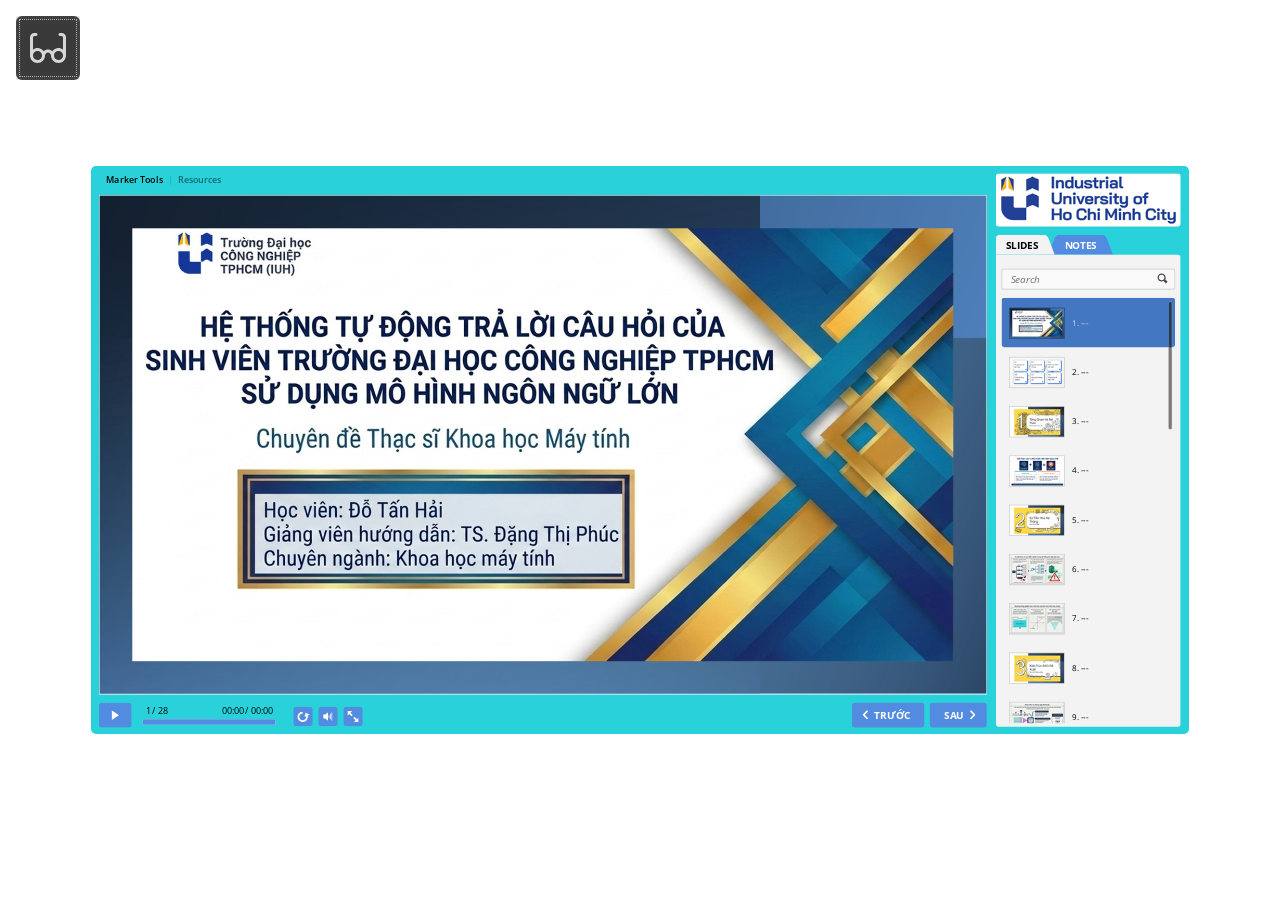
<file: index.html>
<!DOCTYPE html>
<!-- Created with iSpring --><!-- 1582 844 --><!--version 10.1.3.9004 --><!--type html --><!--mainFolder ./ -->
<html lang="en" style=background-color:#ffffff;>
<head>
    <meta http-equiv="Content-Type" content="text/html;charset=utf-8"/><meta name="viewport" content="width=device-width,initial-scale=1,minimum-scale=1,maximum-scale=1,user-scalable=no"/><meta name="format-detection" content="telephone=no"/><meta name="apple-mobile-web-app-capable" content="yes"/><meta name="apple-mobile-web-app-status-bar-style" content="black"/><meta http-equiv="X-UA-Compatible" content="IE=edge"/><meta name="msapplication-tap-highlight" content="no"/><title>Chương 01 - Giới thiệu về lập trình và chương trình</title><link rel="apple-touch-icon-precomposed" href="data/apple-touch-icon.png"/><link rel="shortcut icon" type="image/ico" href="data/favicon.ico"/><style>body {background-color:#ffffff;}#spr0_4679dfd9 {display:none;}</style>
    
    
    <style>
		#playerView {
			position:absolute;
			-webkit-tap-highlight-color:rgba(0,0,0,0);
			-webkit-user-select:none;
			-moz-user-select:none;
			-webkit-touch-callout:none;
			-webkit-user-drag:none;
		}
		#playerView * {
			position:absolute;
		}
		#preloader {
			width: 50px;
			height: 50px;
			position: absolute;
			top: 0;
			left: 0;
			bottom: 0;
			right: 0;
			margin: auto;
			border-radius: 10px;
			background-color: rgba(0, 0, 0, 0.5);
		}

		#preloader::after {
			content: '';
			position: absolute;
			background: url([data-uri]);
			background-size: cover;
			top: 0;
			left: 0;
			bottom: 0;
			right: 0;
			animation: preloader_spin 1s infinite linear;
			-webkit-animation: preloader_spin 1s infinite linear;
		}

		@keyframes preloader_spin { 0% {transform: rotate(0deg);} 100% {transform: rotate(360deg);} }
		@-webkit-keyframes preloader_spin { 0% {-webkit-transform: rotate(0deg);} 100% {-webkit-transform: rotate(360deg);}}
    </style>
</head>
<body>
	<div id="preloader"></div>
	<script src="data/browsersupport.js?D4CD35E6"></script>
	<script src="data/player.js?D4CD35E6"></script>
    <div id="content"></div>
    <div id="spr0_4679dfd9"></div>
    <script>
		(function(startup){
			function start(savedPresentationState)
			{
				var presInfo = "eNrtXFuP48h1/iuMjAESoNnLKhZvk4egSBa7hVFLvRJ7ZiczA4EtUS1mJFKRKPW2Gw3YefFDEiRGHgJnEcDrhWMgibE2ECDANPI0xv4P5ZfkVJFS61JSzzgTP2Q1jZUo1rnVV+ecOkcq7m0lqTyt3HrE0w3L1lUbO45KbI+qtmubqm+Z2DJtzTcxu6scVXIg9vrf/ea7r9MrRUOKqpwk8/uvEiXvw/tPpspsfv9jZTB/9+uRko/f/3vaV2bvf650FizFPRDU+WSSritPEba1o0q/8tTC8N4ByZ1sHLdG47bl2BbSNSAbzSpPsYbMo8qUzziZTKZJHreRdoyO9bajaeRPgcqrPL2tDPgLJ+pGefT6s0F2lR2P0qtCFzbNQpV5V8DRvhxE6dsKfIo5X8pf3vIX+JiPp/FRJao8fSUGKqMRCJmIj0CiY2FsLxpMYnFbXN29uTsqqNPJGjXZTz1ap9YfkZ2vUqNHqEf7qfk0H4h764aYgrhAYlvyYJ3Y2E88WyW299s8kZmxmzqW2LGburdG7TxCfblGbe2nnk3XqB+Z5ay7Sk20/dT5mt2WJkcbyCvDNQ/mfj6p3MH9Eb8fLe4PNr3gqDLm7sKjIeKUvdI5jip0RSAXVFjBBYNJVZ6DDMJ0zzEhB2k2UolvY9Whjq46rutgM6DERv5dYX8ZmZNB0o3R8V/wle5s3u0IBwjXYznvDy+BYVQGs2WLWCY6GNRdzgVmpR09TDISIV1a2uPXAMKrN3dFxL8SH7VjTUOChxxbxLGIATmJGBa2cKwidPfmiBshkHv1pkS3QKBbMmvFP1JyF1mjWItEXMHEhYhJPxrFk/JWq5D3vHi7Kd/[base64]/I2DMNxdGo7jiNB25Sibe5G2zxkEkAb+zr1qWWrGragJtF8W6WGb6iubyDDJtjXTNkuaUnRtnajbR3QBrRdExHNdgBtxAKVWJDBXQvQBtg9ByPT0gwqQduWom3vRts+ZBK+S5IAyhI/ULGLDahJoPt3EQ1Ug1GfELAdKm4J2o4UbWc32s7BtwFtnRgYtGmqaTFLJZ4OjQ3RXNXEkEuwRYkWMFl3o8nbG21Pf6MdAOfJxGPM9jFSnYAA4Kbpq47HbBUHrm4EmuYwasoA39FP7msoDx1lWXUjw3UtVbdtyCe2Adnbh/Ri+VAHmiZiGMuqbiRvKdGenpKzHAC/ZSbVsWVh1TMC2C5NEqiOGYDD+05g+p7JiCNNKfKuEu1pK2HssGMC4MSjBqFMdWziwo7pYqhPEBTggWd7nq4x35btmEjeWKI9nSVnOXj4LSa2bRkmUzUdgYczaORdLcAq0+GS+A6lrjSlyHtLtKe5RIfukgMOrU5g656jeh7T+KZpqVAhBqobYEY1DwpF6soAl7eXaE9/[base64]/3/[base64]/wopOGVJi4Ae+6rsGAO65SKUQhbxxtm3+a5Uv7ZSxvFPGezplzvJ9DiTSxhuBpL/+zI+H2clFVRZIlnNs8R+1iG4ZH5ccHUQc5gaOyizT5scYfNV1KaRJ7AWMOhBUWHYgCsubcbynGceHZlwArmkMOnCkYkx5q2Jg1bGQoXq6ZhAfadTD0jNR8mYc72nG8eEH3+IHX033SKCrAWYAeKBRlUeK6jLA3jNw4FBNBri8Gcd7mnH8sc34l8AeNt//VV0Jm/P7v6mfKN783S/OlO9+Xv+j1+PX6efT9/+lnM7vf5Yov/vp/P4f0qsjJezP3/3qRvHe/0dxVvn91x3lcv7u6xRI3n+jdPrv3ynANZi/+za9UtKrfswlva6AmJ8oeX9+/1N+sHl+/1sh8mfilPP83TfAcP/PCYj7xVQBor+Dy/n9ryJlkvBD0cn7f02VcPzdb4AIOH7396Aw4XR/2+GWFIr4keqREp6femfKZH7/a6U7v/8lDJ2BqX1xuDq9Alp4nd9/y/V9BWZx406FnEIJt/C3HUUIS59yTff/qITzd79MAYh33ySc/iSBKxBccPS5VV/Bx+783b8BS9g6Fgb+J9wCsO7/WjkHTDqV/[base64]/A9I+jejeAzwvF2TOkgmeTWPhxtyiWV5eGt4NI4nk7grpxhEl/Fge1Yb4ysidpHMkkmSFyRQVOgW4c+NRVfx5sQW7DBx4No7mMdf8qLmB0XhwW8Popt4vMGEHR/7Lh/NRtPRLhxH4+yKT2Jz3OJ/q+ODLOomUO3CoO/wv9VBbgAXsLYYwouPL7NxtwCRafyPd7Lr9t8J973l5fMyBJZOvuHC+dJNJ5yltlppb/Bki4vRkughjnLh5Dzeh9H4bTwOs0w8NRbledTpD8GjJzzwLx8eRupsq5o9PHlUFRHttqnnsVar6tZYmzartF2jLqu1Xeo9a4eNtstOqnWY+UmmQFrP+7FyGV8laQq4KllP3BCggSG7ZTXCsHHWPqd1BrOvuBnE0VBxo/E+pjp9Xj2hYbVRb7sXwF+H8rNSj2bJVZQnWaoU0TjZJ6LFwrBaP+GMtNOBRU8uk0GS38CWnucwgf3MtarPgLP12OzCxvlyamE2ks/rwq82YErNZjEjwcnNmnaTTEkjvp/DpLb4zmv0JWu2Wx4DXi6hEbZbF+fnjWbIfK6Pw58Mp4MCk2SipFmuTKajUTaGCFaSVKxQtDb7YSaZUOtZtd4GLcLa8na1Vg1fts8aAodwOk4V0PGRsuqN5hmtrQvp9T5YynmTtVg9BAzOTxthg1dpEL3g6/FYGfWLPXCDja9bu95uBG2vcVEPF0uoPPn8grUE+vWLM5c1n3D/fRI2QjBvMdR6siXvOYiTLd1zkLlv6V5QsPqMNp8VE/GaDG747RfV8JQ/8juOI75A10neV5LWaMzjKZ5Fg2mxkpDEJ0upi1ik5+dlLCytcHkGE0Re4wy88GW71jiBqK2ecCXFnqTwTemPsWl+iQzzTyTULVih2ga9IhgMbUlfD5uNWuHo7Tr7QuBKL2SjjYuwVq3z5V5cSYhgYZ+Lrxa++3Z+/09eSXLRbMJql2tYbQl/56bWWOHvLzNo/aNZzHPRLImvhXeDNyTjMg3xAb6/J+m09Ci/cUYBf/CjsFn1+BJyy7Px+OaoiI1p3s/GIHWidJNJdDmAVeGi+YLw8VHhb8WyZDyeIMq62TBK0uOFhhf1WoP6Yn3OYP3pifD1pYnAsCZFLPqM+88RSLpO+T6l9MZxrCSNlhKNRoOkUwZ06RnnsFmVypr0BeQ0cIdGrQVB5i/ugEaWdhV/HHHTpcRN2mJNTjeOoIXYSdIuvEFQKXQwkBGeVk9Oa/BfKASeQrU/4BW/XOo545ifx6U7l/FMW60XjaYv7ObhHCmjaDK5hr13bXVXkSv4q3WvAX7ihasyeCZc8gPgSdqBNY47+YIHdFKx/KV3gX2wcO2wcGXuWMPpJFd4HTeI81joTrhhUafYb+JeBl42iGELEq4BSopyodBQoxd177Tthg/BWYumaae/NgyeKPeSVZ+YAu6rK19qKJlgO/0CAoPvho3tgcYzHnfPtgdeMr4P8lcxtLK9QpwtomMZZJ2IO/vgpkzUfBVmSTadwB1uLsSImPvkWCatxSCf1sMqre0K2YJ5sT1dJTNotkXRVcqD7OAxn3vQ5xfVP28HtFoTuXNryaIbseNF3VmUdnht0ok4ejcw1k26Yox7hVDzl9Pkh0qUl4niSZlk6j774olc7Vr22eUwUH7Fw1H+mAY+/dLK3cq4P+/W9CET2admWUV8GjhX6o4PBHWtjPkoYB/V9UHz/giIfz+FZanCYMcRGRQ2icHm4CmX4VYbIm0uyp6H4Wo9WK9yqmkv2ySqNxZ09UzZT9o6hWkW6lqwwQwhh22SiApnTaeobTbJXjC3VQ15znoRX/IGsSAQzvvhKVX47mO5dGWzXsthYTWssfU2ADgHyVC0qwvWizO2MLtISet2vcimg65w6UHyVqQlmPd0GG/v9r0xtCn87iCaLJygyH5/9riy0tRmIft8axdbeuWHY7filI8h2GK0CduNR+ue2Io87qiDtTFwIm5/LWwtNyzwpmGUd/[base64]/Ny28AN0g+KMVxY8LqeZv6vmhN+GSgGH5bZNsu1Ijl92wK/78RrfN4p7QOeWKTLe4muZyvydiyKeH1e1FE14ovjf77R/9SkBX9XxmeEDPF55WImS2SZdGrQ23KMwLgVeSvh2p3yfRR9a5c6noNvJS8twqWS3oo/Rat0tL7P12T9KhqEV3/W8UbcXV39z9r0rih";
				PresentationPlayer.start(presInfo, "content", "playerView", onPlayerInit, savedPresentationState);
				function onPlayerInit(player)
				{
					(function(player){
	(function(player)
{
	function findConnector(win)
	{
		var retries = 0;
		while (!win.ispringPresentationConnector && win.parent && win.parent != win)
		{
			++retries;
			if (retries > 7)
			{
				return null;
			}

			win = win.parent;
		}
		return win.ispringPresentationConnector;
	}

	function getConnector()
	{
		var api = findConnector(window);
		if (!api && window.opener && (typeof(window.opener) != "undefined"))
		{
			api = findConnector(window.opener);
		}
		return api;
	}

	var connector = getConnector();
	if (connector)
	{
		connector.register(player);
	}
})(player);

})(player);

					var preloader = document.getElementById("preloader");
					preloader.parentNode.removeChild(preloader);
				}
			}

			if (startup)
				startup(start);
			else
				start();
		})();
    </script>
</body>
</html>
</file>
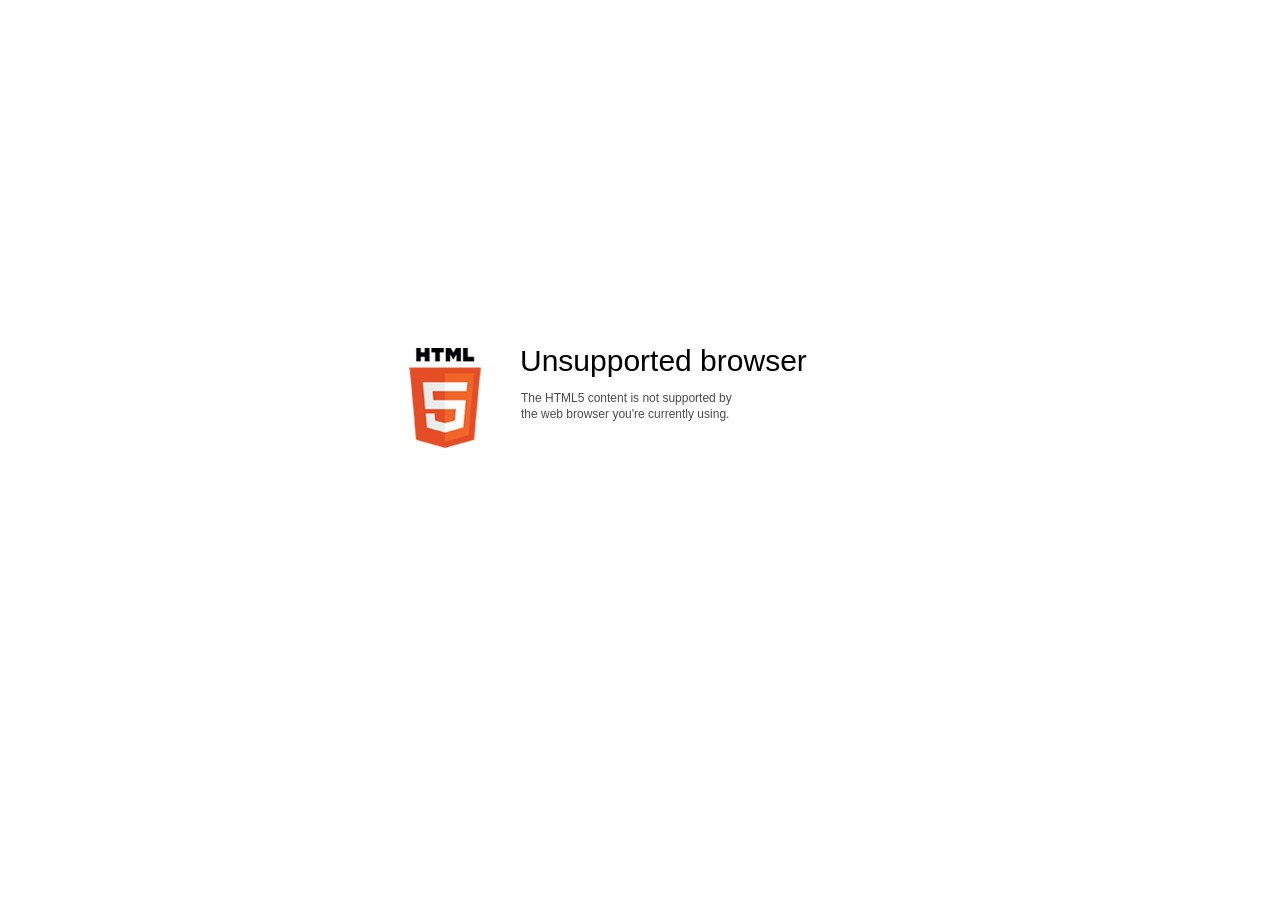
<file: data/html5-unsupported.html>
﻿<html>
<head>
    <meta http-equiv="Content-Type" content="text/html;charset=utf-8"/>
    <meta name="viewport" content="width=device-width,initial-scale=1,maximum-scale=1">
    <meta name="format-detection" content="telephone=no">
    <meta name="apple-mobile-web-app-capable" content="yes">
    <meta name="apple-mobile-web-app-status-bar-style" content="black">
    <meta http-equiv="X-UA-Compatible" content="IE=edge">
    <meta name="msapplication-tap-highlight" content="no" />
    <title>Update your Web browser</title>
    <style>
        body {
            background: #fff;
        }

        .container {
            background: url(html5.png) no-repeat;
            position: absolute;
            width: 405px;
            height: 100px;

            top: 50%;
            margin-top: -102px;
            left: 50%;
            margin-left: -231px;
        }

        .title {
            left: 111px;
            width: 290px;
            height: 20px;
            font-family: Arial;
            font-size: 30px;
            color: #000;
            position: absolute;
            line-height: 28px;
            top: -1px;
        }
        
        .message {
            font-family: Arial;
            font-size: 12px;
            color: #4b4b4b;
            line-height: 16px;
            padding-top: 15px;
            padding-left: 1px;
        }
    </style>
</head>
<body>
<div class="container" id="container">
    <div class="title">Unsupported browser
        <div class="message">The HTML5 content is not supported by<br>the web browser you're currently using.</div>
    </div>
</div>
</div>
</body>
</html>
</file>
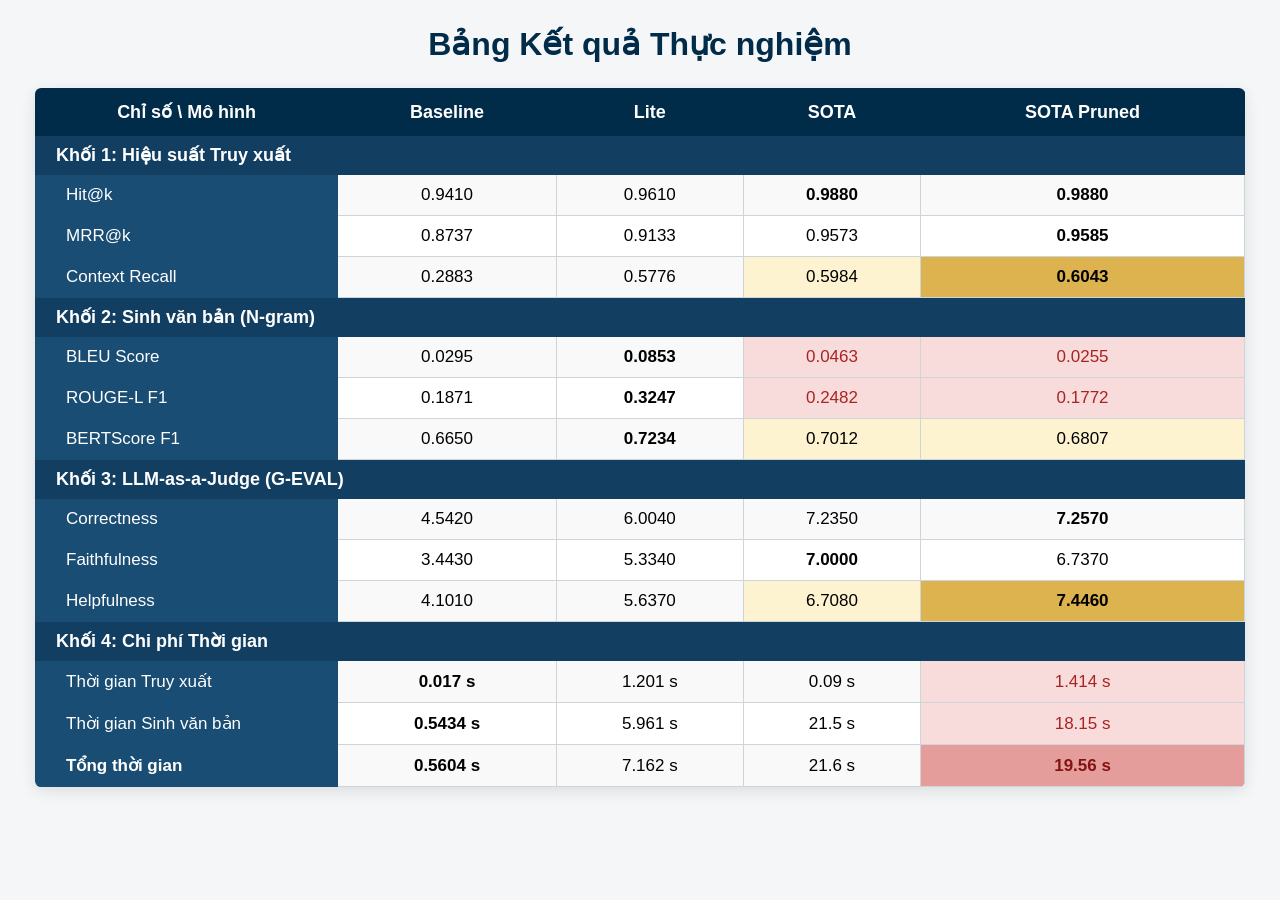
<file: data/wo1/SlideKQ.html>
<!DOCTYPE html>
<html lang="vi">
<head>
    <meta charset="UTF-8">
    <meta name="viewport" content="width=device-width, initial-scale=1.0">
    <title>Bảng Kết quả Thực nghiệm</title>
    <style>
        /* --- CÀI ĐẶT CƠ BẢN ĐỂ RESPONSIVE TRONG ISPRING --- */
        * { box-sizing: border-box; margin: 0; padding: 0; }
        
        body {
            font-family: Arial, Helvetica, sans-serif;
            background-color: #f5f6f8; /* Màu nền xám nhạt đồng bộ */
            padding: 25px 35px; /* Giữ khoảng cách lề an toàn để không bị sát viền */
            width: 100vw;
            height: 100vh;
            overflow-y: auto; /* Cho phép cuộn nếu bảng quá dài trên màn hình quá bé */
        }

        /* --- TIÊU ĐỀ --- */
        .slide-title {
            color: #002b49;
            font-size: 32px;
            font-weight: bold;
            margin-bottom: 25px; 
            text-align: center; /* Căn giữa cho cân đối toàn màn hình */
        }

        /* --- BẢNG DỮ LIỆU CHÍNH --- */
        .table-container {
            width: 100%; /* Tràn viền 100% không gian còn lại */
            box-shadow: 0 4px 15px rgba(0,0,0,0.1); /* Tạo bóng đổ nhẹ cho bảng */
            border-radius: 6px;
            overflow: hidden; /* Bo góc bảng */
        }

        table {
            width: 100%;
            border-collapse: collapse;
            background-color: white;
            text-align: center;
            font-size: 17px; /* Tăng size chữ vì đã có nhiều không gian hơn */
        }

        th, td {
            border: 1px solid #cdd4da;
            padding: 10px 8px; /* Giãn cách các ô cho thoáng */
        }

        /* Dòng Tiêu đề cột (Header) */
        thead th {
            background-color: #002b49;
            color: white;
            font-weight: bold;
            border-color: #002b49;
            font-size: 18px;
            padding: 12px 5px;
        }

        /* Dòng Tiêu đề Khối (Row Groups) */
        .section-header th {
            background-color: #123e61;
            color: white;
            text-align: left;
            padding-left: 20px;
            font-size: 18px;
            font-weight: bold;
            border-color: #123e61;
            padding: 8px 20px;
        }

        /* Cột đầu tiên bên trái */
        tbody td:first-child {
            text-align: left;
            padding-left: 30px;
            background-color: #1a4d74;
            color: white;
            border-color: #1a4d74;
        }

        /* Xen kẽ màu hàng để dễ nhìn */
        tbody tr:nth-child(even) td:not(:first-child) { background-color: #f9f9f9; }
        tbody tr:nth-child(odd) td:not(:first-child) { background-color: #ffffff; }

        /* Highlight màu cho các ô chỉ số nổi bật */
        .bg-yellow-light { background-color: #fdf3d1 !important; }
        .bg-yellow-dark { background-color: #dcb34e !important; font-weight: bold;}
        .bg-red-light { background-color: #f7dcdb !important; color: #a92323;}
        .bg-red-dark { background-color: #e59d9c !important; font-weight: bold; color: #841414;}

        /* Hiệu ứng rê chuột nhẹ nhàng vào hàng */
        tbody tr:not(.section-header):hover td:not(:first-child) {
            filter: brightness(0.95);
            transition: all 0.2s;
        }

    </style>
</head>
<body>

    <h1 class="slide-title">Bảng Kết quả Thực nghiệm</h1>
    
    <div class="table-container">
        <table>
            <thead>
                <tr>
                    <th style="width: 25%;">Chỉ số \ Mô hình</th> 
                    <th>Baseline</th>
                    <th>Lite</th>
                    <th>SOTA</th>
                    <th>SOTA Pruned</th>
                </tr>
            </thead>
            <tbody>
                <!-- Khối 1 -->
                <tr class="section-header"><th colspan="5">Khối 1: Hiệu suất Truy xuất</th></tr>
                <tr>
                    <td>Hit@k</td>
                    <td>0.9410</td><td>0.9610</td><td><strong>0.9880</strong></td><td><strong>0.9880</strong></td>
                </tr>
                <tr>
                    <td>MRR@k</td>
                    <td>0.8737</td><td>0.9133</td><td>0.9573</td><td><strong>0.9585</strong></td>
                </tr>
                <tr>
                    <td>Context Recall</td>
                    <td>0.2883</td><td>0.5776</td><td class="bg-yellow-light">0.5984</td><td class="bg-yellow-dark">0.6043</td>
                </tr>

                <!-- Khối 2 -->
                <tr class="section-header"><th colspan="5">Khối 2: Sinh văn bản (N-gram)</th></tr>
                <tr>
                    <td>BLEU Score</td>
                    <td>0.0295</td><td><strong>0.0853</strong></td><td class="bg-red-light">0.0463</td><td class="bg-red-light">0.0255</td>
                </tr>
                <tr>
                    <td>ROUGE-L F1</td>
                    <td>0.1871</td><td><strong>0.3247</strong></td><td class="bg-red-light">0.2482</td><td class="bg-red-light">0.1772</td>
                </tr>
                <tr>
                    <td>BERTScore F1</td>
                    <td>0.6650</td><td><strong>0.7234</strong></td><td class="bg-yellow-light">0.7012</td><td class="bg-yellow-light">0.6807</td>
                </tr>

                <!-- Khối 3 -->
                <tr class="section-header"><th colspan="5">Khối 3: LLM-as-a-Judge (G-EVAL)</th></tr>
                <tr>
                    <td>Correctness</td>
                    <td>4.5420</td><td>6.0040</td><td>7.2350</td><td><strong>7.2570</strong></td>
                </tr>
                <tr>
                    <td>Faithfulness</td>
                    <td>3.4430</td><td>5.3340</td><td><strong>7.0000</strong></td><td>6.7370</td>
                </tr>
                <tr>
                    <td>Helpfulness</td>
                    <td>4.1010</td><td>5.6370</td><td class="bg-yellow-light">6.7080</td><td class="bg-yellow-dark">7.4460</td>
                </tr>

                <!-- Khối 4 -->
                <tr class="section-header"><th colspan="5">Khối 4: Chi phí Thời gian</th></tr>
                <tr>
                    <td>Thời gian Truy xuất</td>
                    <td><strong>0.017 s</strong></td><td>1.201 s</td><td>0.09 s</td><td class="bg-red-light">1.414 s</td>
                </tr>
                <tr>
                    <td>Thời gian Sinh văn bản</td>
                    <td><strong>0.5434 s</strong></td><td>5.961 s</td><td>21.5 s</td><td class="bg-red-light">18.15 s</td>
                </tr>
                <tr>
                    <td><strong>Tổng thời gian</strong></td>
                    <td><strong>0.5604 s</strong></td><td>7.162 s</td><td>21.6 s</td><td class="bg-red-dark">19.56 s</td>
                </tr>
            </tbody>
        </table>
    </div>

</body>
</html>
</file>
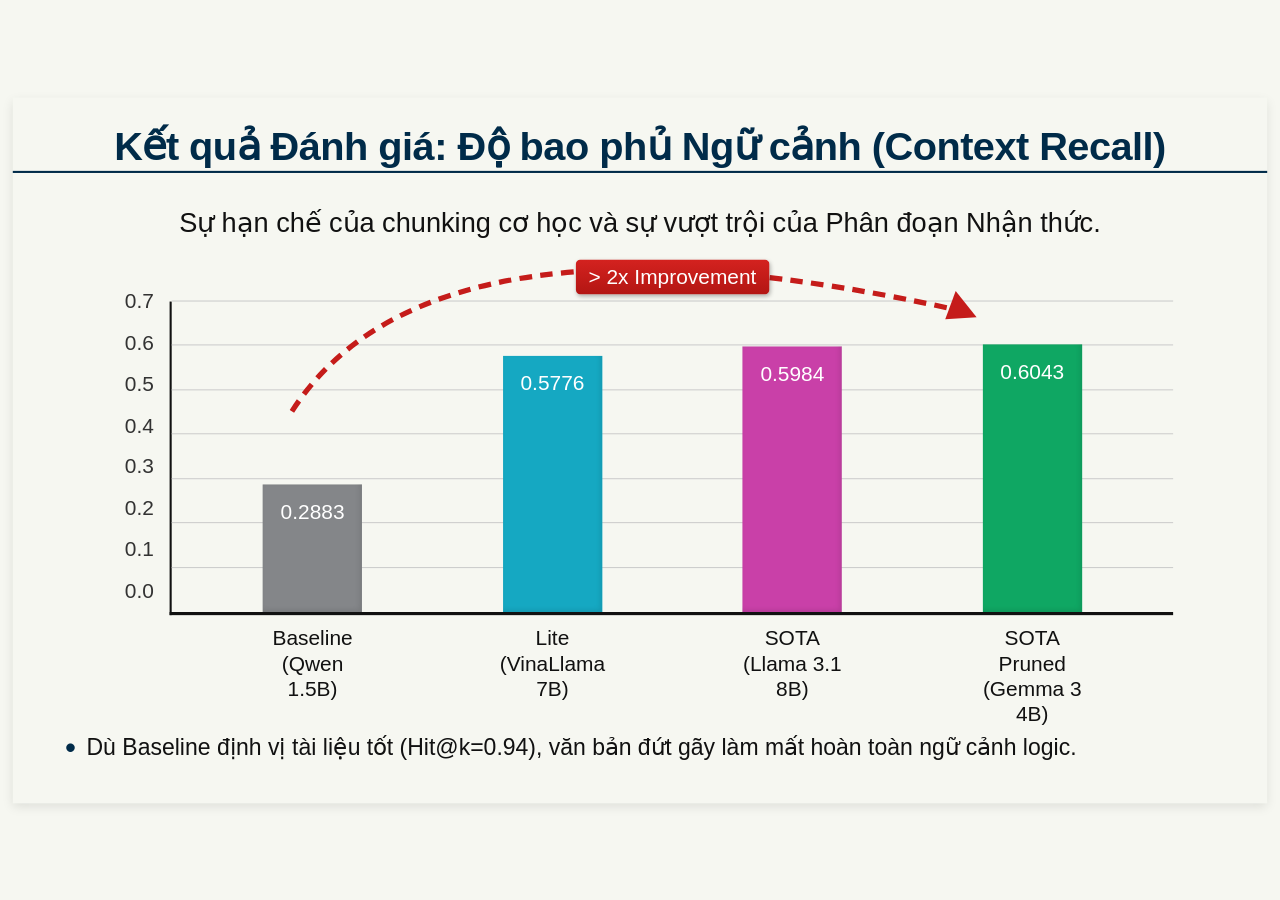
<file: data/wo2/Slide12.html>
<!DOCTYPE html>
<html lang="vi">

<head>
    <meta charset="UTF-8">
    <meta name="viewport" content="width=device-width, initial-scale=1.0">
    <title>Context Recall Chart - Interactive</title>
    <style>
        /* --- CÀI ĐẶT CƠ BẢN --- */
        * {
            box-sizing: border-box;
            margin: 0;
            padding: 0;
        }

        body {
            font-family: Arial, Helvetica, sans-serif;
            background-color: #f6f7f1;
            /* Đảm bảo body chiếm toàn bộ khung iSpring mà không cuộn */
            width: 100vw;
            height: 100vh;
            display: flex;
            justify-content: center;
            align-items: center;
            overflow: hidden; 
        }

        /* Khung bao bọc dùng để Auto-scale */
        #scale-wrapper {
            width: 1200px;
            height: 675px;
            transform-origin: center center;
            display: flex;
            justify-content: center;
            align-items: center;
        }

        .slide-container {
            width: 1200px;
            height: 675px;
            background-color: #f6f7f1;
            position: relative;
            box-shadow: 0 4px 10px rgba(0, 0, 0, 0.1);
            animation: fadeIn 0.8s ease-out;
        }

        .top-border {
            position: absolute;
            top: 70px;
            width: 100%;
            border-bottom: 2px solid #002b49;
            transform-origin: left;
            animation: expandWidth 1s ease-out forwards;
        }

        /* --- HEADER --- */
        .header {
            text-align: center;
            padding-top: 25px;
        }

        .header h1 {
            color: #002b49;
            font-size: 38px;
            font-weight: bold;
            margin-bottom: 35px;
            letter-spacing: -0.5px;
            opacity: 0;
            animation: dropDown 0.6s ease-out 0.2s forwards;
        }

        .header h2 {
            color: #111;
            font-size: 26px;
            font-weight: normal;
            margin-top: 15px;
            opacity: 0;
            animation: dropDown 0.6s ease-out 0.4s forwards;
        }

        /* --- BIỂU ĐỒ --- */
        .chart-wrapper {
            display: flex;
            margin: 40px auto 0;
            width: 85%;
            height: 380px;
            position: relative;
        }

        /* Trục Y */
        .y-axis {
            display: flex;
            flex-direction: column;
            justify-content: space-between;
            align-items: flex-end;
            padding-right: 15px;
            width: 60px;
            font-size: 20px;
            color: #333;
            height: 300px;
            margin-top: 20px;
            opacity: 0;
            animation: fadeIn 0.5s ease-out 0.8s forwards;
        }

        .y-axis span {
            transform: translateY(-50%);
        }

        /* Khu vực lưới và cột */
        .chart-area {
            flex-grow: 1;
            position: relative;
            height: 300px;
            margin-top: 20px;
            border-left: 2px solid #111;
            border-bottom: 3px solid #111;
            opacity: 0;
            animation: fadeIn 0.5s ease-out 0.8s forwards;
        }

        .grid-line {
            position: absolute;
            width: 0%;
            border-bottom: 1px solid #ccc;
            left: 0;
            z-index: 0;
            animation: expandWidth 0.8s ease-out 1s forwards;
        }

        /* --- CÁC CỘT & TƯƠNG TÁC (HOVER) --- */
        .bars-container {
            position: absolute;
            width: 100%;
            height: 100%;
            display: flex;
            align-items: flex-end;
            justify-content: space-around;
            padding: 0 20px;
            z-index: 10;
        }

        .bar-group {
            display: flex;
            flex-direction: column;
            align-items: center;
            width: 110px;
            height: 100%;
            justify-content: flex-end;
            position: relative;
            cursor: pointer;
        }

        .bar {
            width: 95px;
            display: flex;
            justify-content: center;
            color: transparent;
            font-size: 20px;
            padding-top: 15px;
            box-shadow: inset -2px -2px 5px rgba(0, 0, 0, 0.1);
            transform-origin: bottom;
            height: 0;
            transition: all 0.3s cubic-bezier(0.25, 0.8, 0.25, 1);
            animation: growUp 1s cubic-bezier(0.1, 0.8, 0.2, 1) 1.2s forwards;
        }

        /* Màu sắc các cột */
        .bar-baseline { background-color: #848689; --target-height: 41.18%; }
        .bar-lite { background-color: #15a8c2; --target-height: 82.51%; }
        .bar-sota { background-color: #c940a8; --target-height: 85.48%; }
        .bar-sota-pruned { background-color: #0fa763; --target-height: 86.32%; }

        /* HIỆU ỨNG TƯƠNG TÁC KHI HOVER VÀO CỘT */
        .bar-group:hover .bar {
            filter: brightness(1.15);
            transform: scaleY(1.03);
            box-shadow: 0 -5px 15px rgba(0, 0, 0, 0.2), inset -2px -2px 5px rgba(0, 0, 0, 0.1);
        }

        /* Tooltip (Hộp thoại nổi lên khi hover) */
        .tooltip {
            position: absolute;
            bottom: 100%;
            left: 50%;
            transform: translateX(-50%) translateY(10px);
            background-color: #002b49;
            color: white;
            padding: 8px 12px;
            border-radius: 6px;
            font-size: 14px;
            white-space: nowrap;
            opacity: 0;
            pointer-events: none;
            transition: all 0.3s ease;
            z-index: 10;
            box-shadow: 0 4px 6px rgba(0, 0, 0, 0.2);
            text-align: center;
            line-height: 1.4;
        }

        .tooltip::after {
            content: "";
            position: absolute;
            top: 100%;
            left: 50%;
            margin-left: -5px;
            border-width: 5px;
            border-style: solid;
            border-color: #002b49 transparent transparent transparent;
        }

        .bar-group:hover .tooltip {
            opacity: 1;
            transform: translateX(-50%) translateY(-15px);
        }

        /* Nhãn Trục X */
        .x-labels {
            position: absolute;
            top: 310px;
            width: 100%;
            display: flex;
            justify-content: space-around;
            padding: 0 20px;
        }

        .x-label {
            text-align: center;
            width: 110px;
            font-size: 20px;
            color: #111;
            line-height: 1.2;
            opacity: 0;
            animation: dropDown 0.5s ease-out 2s forwards;
        }

        /* --- MŨI TÊN VÀ ANNOTATION --- */
        .annotation-layer {
            position: absolute;
            top: -65px;
            left: 0;
            width: 100%;
            height: 150px;
            z-index: 2;
            pointer-events: none;
        }

        .arrow-svg {
            width: 100%;
            height: 100%;
            overflow: visible;
        }

        .mask-rect {
            width: 0;
            height: 300px;
            animation: expandWidth 1.2s ease-in-out 1.8s forwards;
        }

        .improvement-badge {
            position: absolute;
            top: 25px;
            left: 50%;
            transform: translateX(-50%) scale(0.5);
            background: linear-gradient(to bottom, #d4221f, #b31613);
            color: white;
            padding: 5px 12px;
            border-radius: 4px;
            font-size: 20px;
            box-shadow: 1px 2px 4px rgba(0, 0, 0, 0.3);
            z-index: 3;
            opacity: 0;
            animation: popIn 0.5s cubic-bezier(0.175, 0.885, 0.32, 1.275) 2.5s forwards;
        }

        /* --- FOOTER --- */
        .footer {
            position: absolute;
            bottom: 40px;
            left: 50px;
            font-size: 22px;
            color: #111;
            display: flex;
            align-items: center;
            opacity: 0;
            animation: fadeIn 0.8s ease-out 2.8s forwards;
        }

        .footer::before {
            content: "•";
            font-size: 30px;
            color: #002b49;
            margin-right: 10px;
            line-height: 0;
        }

        /* --- KEYFRAMES --- */
        @keyframes fadeIn { from { opacity: 0; } to { opacity: 1; } }
        @keyframes dropDown { from { opacity: 0; transform: translateY(-20px); } to { opacity: 1; transform: translateY(0); } }
        @keyframes expandWidth { from { width: 0; } to { width: 100%; } }
        @keyframes growUp { from { height: 0; color: transparent; } to { height: var(--target-height); color: white; } }
        @keyframes popIn { from { opacity: 0; transform: translateX(-50%) scale(0.5); } to { opacity: 1; transform: translateX(-50%) scale(1); } }
    </style>
</head>

<body>

    <!-- Khung Wrapper dùng để tính toán thu phóng -->
    <div id="scale-wrapper">
        <div class="slide-container">
            <div class="top-border"></div>

            <div class="header">
                <h1>Kết quả Đánh giá: Độ bao phủ Ngữ cảnh (Context Recall)</h1>
                <h2>Sự hạn chế của chunking cơ học và sự vượt trội của Phân đoạn Nhận thức.</h2>
            </div>

            <div class="chart-wrapper">
                <div class="y-axis">
                    <span>0.7</span> <span>0.6</span> <span>0.5</span> <span>0.4</span>
                    <span>0.3</span> <span>0.2</span> <span>0.1</span> <span>0.0</span>
                </div>

                <div class="chart-area">
                    <div class="grid-line" style="bottom: 14.28%"></div>
                    <div class="grid-line" style="bottom: 28.57%"></div>
                    <div class="grid-line" style="bottom: 42.85%"></div>
                    <div class="grid-line" style="bottom: 57.14%"></div>
                    <div class="grid-line" style="bottom: 71.42%"></div>
                    <div class="grid-line" style="bottom: 85.71%"></div>
                    <div class="grid-line" style="bottom: 100%"></div>

                    <div class="annotation-layer">
                        <svg class="arrow-svg" preserveAspectRatio="none">
                            <defs>
                                <clipPath id="arrowMask">
                                    <rect x="0" y="-100" class="mask-rect"></rect>
                                </clipPath>
                            </defs>
                            <g clip-path="url(#arrowMask)">
                                <path d="M 115 170 Q 250 -40 760 75" fill="none" stroke="#c51c1a" stroke-width="5"
                                    stroke-dasharray="12, 8" />
                                <polygon points="750,55 770,80 740,82" fill="#c51c1a" />
                            </g>
                        </svg>
                        <div class="improvement-badge">> 2x Improvement</div>
                    </div>

                    <div class="bars-container">
                        <div class="bar-group">
                            <div class="tooltip">Chỉ định vị trí tài liệu tốt,<br>nhưng mất ngữ cảnh logic.</div>
                            <div class="bar bar-baseline"><span>0.2883</span></div>
                        </div>
                        <div class="bar-group">
                            <div class="tooltip">Phiên bản Lite gọn nhẹ,<br>cải thiện gấp đôi.</div>
                            <div class="bar bar-lite"><span>0.5776</span></div>
                        </div>
                        <div class="bar-group">
                            <div class="tooltip">Đạt chuẩn SOTA với<br>kiến trúc Llama 3.1 8B.</div>
                            <div class="bar bar-sota"><span>0.5984</span></div>
                        </div>
                        <div class="bar-group">
                            <div class="tooltip">Phiên bản tối ưu nhất,<br>vượt trội hoàn toàn!</div>
                            <div class="bar bar-sota-pruned"><span>0.6043</span></div>
                        </div>
                    </div>

                    <div class="x-labels">
                        <div class="x-label">Baseline<br>(Qwen 1.5B)</div>
                        <div class="x-label">Lite<br>(VinaLlama 7B)</div>
                        <div class="x-label">SOTA<br>(Llama 3.1 8B)</div>
                        <div class="x-label">SOTA Pruned<br>(Gemma 3 4B)</div>
                    </div>
                </div>
            </div>

            <div class="footer">
                Dù Baseline định vị tài liệu tốt (Hit@k=0.94), văn bản đứt gãy làm mất hoàn toàn ngữ cảnh logic.
            </div>
        </div>
    </div>

    <!-- SCRIPT TỰ ĐỘNG THU PHÓNG (AUTO-SCALE) -->
    <script>
        function scaleToFit() {
            const wrapper = document.getElementById('scale-wrapper');
            const winW = window.innerWidth;
            const winH = window.innerHeight;
            
            // Tỷ lệ khung hình gốc của slide này là 1200x675
            const scaleX = winW / 1200;
            const scaleY = winH / 675;
            
            // Lấy tỷ lệ nhỏ hơn và nhân thêm 0.98 để chừa lề an toàn (không bao giờ bị sát mép)
            const scale = Math.min(scaleX, scaleY) * 0.98;
            
            wrapper.style.transform = `scale(${scale})`;
        }

        // Kích hoạt thu phóng ngay khi load và mỗi khi khung hình thay đổi kích thước
        window.addEventListener('resize', scaleToFit);
        window.addEventListener('DOMContentLoaded', scaleToFit);
        scaleToFit();
    </script>
</body>
</html>
</file>
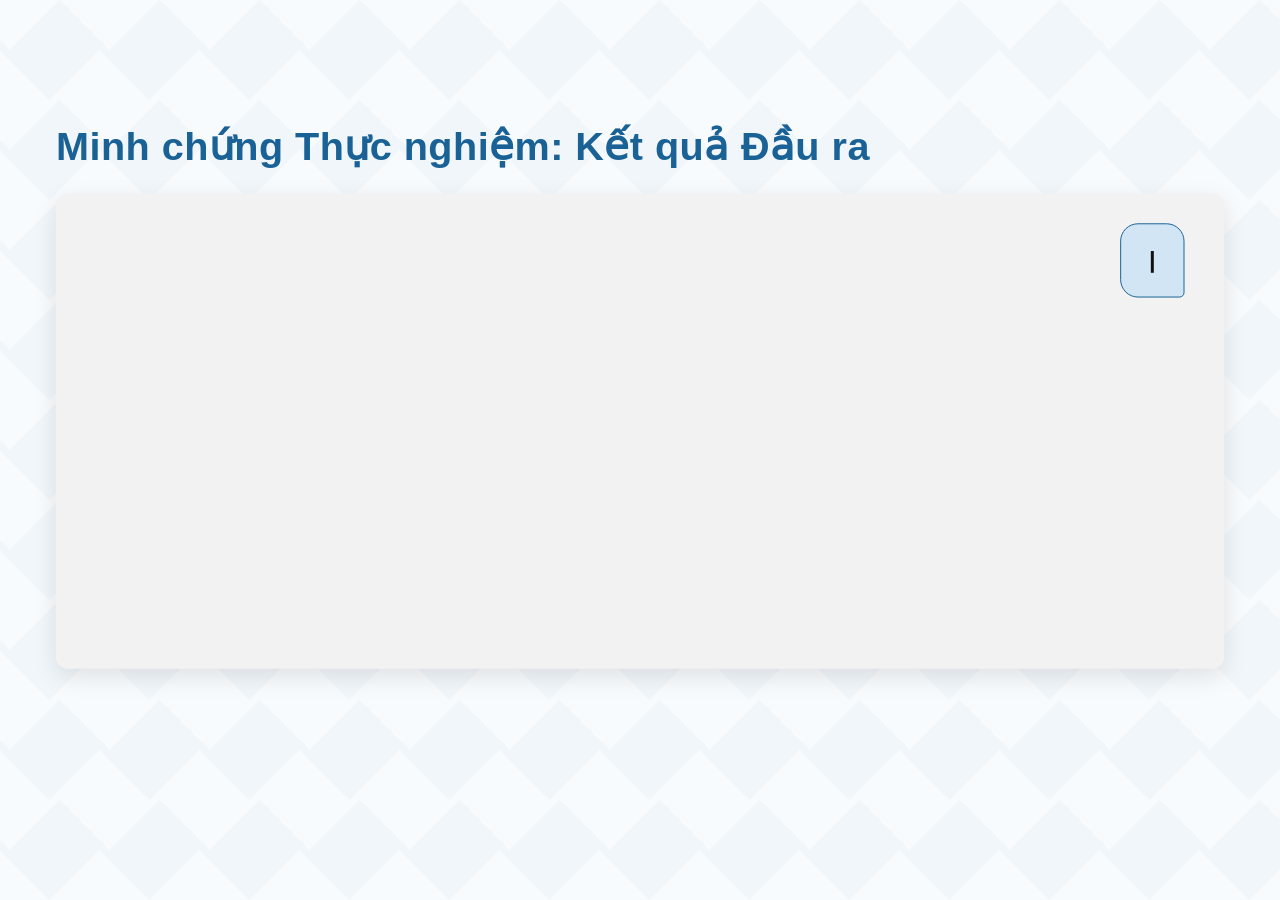
<file: data/wo3/DemoGUI.html>
<!DOCTYPE html>
<html lang="vi">
<head>
    <meta charset="UTF-8">
    <meta name="viewport" content="width=device-width, initial-scale=1.0">
    <title>Minh chứng Thực nghiệm: Kết quả Đầu ra</title>
    <style>
        /* --- CÀI ĐẶT CƠ BẢN --- */
        * { box-sizing: border-box; margin: 0; padding: 0; }
        body {
            font-family: Arial, Helvetica, sans-serif;
            background-color: #f1f6fa;
            /* Tạo background hoa văn mờ (geometric lines) giống ảnh gốc */
            background-image: 
                linear-gradient(135deg, rgba(255,255,255,0.5) 25%, transparent 25%),
                linear-gradient(225deg, rgba(255,255,255,0.5) 25%, transparent 25%),
                linear-gradient(45deg, rgba(255,255,255,0.5) 25%, transparent 25%),
                linear-gradient(315deg, rgba(255,255,255,0.5) 25%, #f1f6fa 25%);
            background-position: 10px 0, 10px 0, 0 0, 0 0;
            background-size: 100px 100px;
            background-repeat: repeat;
            width: 100vw; height: 100vh;
            display: flex; justify-content: center; align-items: center;
            overflow: hidden;
        }

        /* Khung Wrapper tự động thu phóng (Auto-scale) */
        #scale-wrapper {
            width: 1280px; height: 720px;
            transform-origin: center center;
            display: flex; flex-direction: column; align-items: center;
            position: relative;
        }

        /* --- TIÊU ĐỀ --- */
        .main-title {
            color: #1a6296;
            font-size: 40px;
            font-weight: bold;
            width: 100%;
            padding-left: 50px;
            margin-top: 30px;
            margin-bottom: 25px;
            text-align: left;
            letter-spacing: 0.5px;
        }

        /* --- VÙNG HIỂN THỊ CHAT --- */
        .chat-container {
            width: 1180px;
            height: 480px;
            background-color: #f2f2f2;
            border-radius: 12px;
            box-shadow: 0 8px 25px rgba(0,0,0,0.1);
            padding: 30px 40px;
            display: flex;
            flex-direction: column;
            gap: 25px;
            position: relative;
            z-index: 2;
        }

        .message-row {
            display: flex;
            width: 100%;
            opacity: 0; /* Ẩn đi chờ JS gọi */
            transform: translateY(20px);
            transition: all 0.5s ease-out;
        }

        .row-user { justify-content: flex-end; }
        .row-system { justify-content: flex-start; }

        /* Khung Bubble chung */
        .bubble {
            border: 1.5px solid #1a6296;
            border-radius: 18px;
            padding: 20px 30px;
            font-size: 22px;
            line-height: 1.5;
            color: #111;
            max-width: 85%;
        }

        /* User Bubble */
        .bubble-user {
            background-color: #d1e5f4;
            border-bottom-right-radius: 5px; /* Vuông góc chỉ ở dưới bên phải */
        }

        /* System Bubble */
        .bubble-system {
            background-color: #ffffff;
            border-top-left-radius: 5px; /* Vuông góc chỉ ở trên bên trái */
            box-shadow: 2px 4px 10px rgba(0,0,0,0.05);
        }

        /* Con trỏ nhấp nháy mô phỏng gõ chữ */
        .cursor {
            display: inline-block;
            width: 3px;
            height: 22px;
            background-color: #111;
            vertical-align: middle;
            animation: blink 0.7s infinite;
        }
        @keyframes blink { 0%, 100% { opacity: 1; } 50% { opacity: 0; } }

        /* --- ĐƯỜNG NỐI VÀ FOOTER ĐÁNH GIÁ --- */
        .connector-wrapper {
            position: absolute;
            bottom: 30px; left: 100px;
            width: 1080px; height: 80px;
            z-index: 1;
        }

        .svg-line {
            width: 100%; height: 100%;
            overflow: visible;
        }
        .svg-line path {
            fill: none; stroke: #1a6296; stroke-width: 2;
            stroke-dasharray: 500; stroke-dashoffset: 500; /* Dùng để tạo animation vẽ đường */
            transition: stroke-dashoffset 1s ease-in-out;
        }

        .footer-box {
            position: absolute;
            bottom: 30px;
            left: 50%;
            transform: translateX(-50%) translateY(20px);
            background-color: #eaf3fa;
            border-top: 2px solid #1a6296;
            border-bottom: 2px solid #1a6296;
            padding: 12px 25px;
            font-size: 24px;
            color: #111;
            opacity: 0;
            transition: all 0.6s ease-out;
        }

        /* Vẽ 2 ngoặc vuông 2 bên của footer box giống ảnh gốc */
        .footer-box::before, .footer-box::after {
            content: ""; position: absolute;
            top: -6px; bottom: -6px; width: 8px;
            border: 2px solid #1a6296;
        }
        .footer-box::before { left: -2px; border-right: none; }
        .footer-box::after { right: -2px; border-left: none; }

        /* Các lớp hỗ trợ Animation do JS thêm vào */
        .show-message { opacity: 1; transform: translateY(0); }
        .draw-line path { stroke-dashoffset: 0; }
        .show-footer { opacity: 1; transform: translateX(-50%) translateY(0); }

    </style>
</head>
<body>

    <div id="scale-wrapper">
        <h1 class="main-title">Minh chứng Thực nghiệm: Kết quả Đầu ra</h1>

        <div class="chat-container">
            <!-- Tin nhắn người dùng -->
            <div class="message-row row-user" id="wrap-user">
                <div class="bubble bubble-user">
                    <span id="text-user"></span><span class="cursor" id="cursor-user"></span>
                </div>
            </div>

            <!-- Tin nhắn hệ thống (AI) -->
            <div class="message-row row-system" id="wrap-system">
                <div class="bubble bubble-system">
                    <span id="text-system"></span><span class="cursor" id="cursor-system" style="display: none;"></span>
                </div>
            </div>
        </div>

        <!-- Cụm đường kẻ và hộp đánh giá bên dưới -->
        <div class="connector-wrapper">
            <!-- SVG vẽ đường gập khúc từ góc trái Chat box xuống Footer box -->
            <svg class="svg-line" id="svg-connector">
                <!-- Start (0, -20), gập xuống (0, 30), kéo ngang sang phải (100, 30) -->
                <path d="M -10 -15 L -10 30 L 140 30" />
            </svg>
        </div>

        <div class="footer-box" id="footer-eval">
            <strong>Helpfulness:</strong> 7.44/10 &nbsp;|&nbsp; <strong>Faithfulness:</strong> Hoàn toàn Grounded vào dữ liệu nguồn.
        </div>
    </div>

    <!-- SCRIPT ĐIỀU KHIỂN LOGIC -->
    <script>
        // 1. Dữ liệu đoạn chat (Hỗ trợ HTML tag)
        const userHTML = "Anh/chị có thể cho em biết <strong>thông tin liên hệ</strong> của <strong>Phòng Đào tạo Đại học Công nghiệp TP.HCM</strong> được không ạ? Em cần liên hệ ai nếu muốn hỏi về tuyển sinh?";
        
        const systemHTML = "Thông tin <strong>liên hệ của Phòng Đào tạo</strong> (Theo Điều 5, Quy chế Tuyển sinh):<br>- Địa chỉ: Số 12 Nguyễn Văn Bảo, P. Hạnh Thông, TP. HCM (Nhà B)<br>- Điện thoại: 0283.8940390<br><strong>Chuyên viên phụ trách mảng Tuyển sinh:</strong><br>- <strong>Thầy Bùi Quốc Tiến</strong> (Tổ trưởng) - Email: buiquoctien@iuh.edu.vn<br>- <strong>Cô Đỗ Thị Hải</strong> (Chuyên viên) - Email: dothihai@iuh.edu.vn";

        // 2. Hàm trì hoãn (sleep)
        const sleep = ms => new Promise(r => setTimeout(r, ms));

        // 3. Hàm gõ chữ thông minh (Giữ nguyên định dạng thẻ HTML in đậm, xuống dòng)
        async function typeWriterWithHTML(elementId, cursorId, htmlString, speed) {
            const textElement = document.getElementById(elementId);
            const cursor = document.getElementById(cursorId);
            cursor.style.display = 'inline-block'; // Hiện con trỏ

            let i = 0;
            let isTag = false;
            let currentContent = "";

            while (i < htmlString.length) {
                // Nếu gặp dấu <, xác định là bắt đầu thẻ HTML, lấy toàn bộ cụm <... > cùng lúc
                if (htmlString.charAt(i) === '<') {
                    isTag = true;
                }
                
                currentContent += htmlString.charAt(i);
                
                if (htmlString.charAt(i) === '>') {
                    isTag = false;
                }

                // Nếu không phải đang ở giữa thẻ HTML thì mới in ra và delay
                if (!isTag) {
                    textElement.innerHTML = currentContent;
                    // Random tốc độ để giống người gõ (speed +- 10ms)
                    let randomSpeed = speed + (Math.random() * 20 - 10);
                    await sleep(randomSpeed);
                }
                i++;
            }
            cursor.style.display = 'none'; // Gõ xong thì ẩn con trỏ
        }

        // 4. Kịch bản chạy trình diễn (Choreography)
        async function runChatAnimation() {
            // Bước 1: Hiện khung của người dùng
            await sleep(800); // Chờ slide load xong
            document.getElementById('wrap-user').classList.add('show-message');
            
            // Bước 2: Gõ câu hỏi của người dùng (gõ nhanh)
            await sleep(500);
            await typeWriterWithHTML('text-user', 'cursor-user', userHTML, 25);

            // Bước 3: Đợi AI "suy nghĩ"
            await sleep(1000);

            // Bước 4: Hiện khung của hệ thống và bắt đầu trả lời
            document.getElementById('wrap-system').classList.add('show-message');
            // Cố tình delay một chút mới bắt đầu gõ để cảm giác thật hơn
            await sleep(600); 
            await typeWriterWithHTML('text-system', 'cursor-system', systemHTML, 18);

            // Bước 5: Hiện đường nối
            await sleep(600);
            document.getElementById('svg-connector').classList.add('draw-line');

            // Bước 6: Hiện khung kết quả đánh giá (Footer)
            await sleep(500);
            document.getElementById('footer-eval').classList.add('show-footer');
        }

        // 5. Script Tự động thu phóng (Auto-scale cho iSpring)
        function scaleToFit() {
            const wrapper = document.getElementById('scale-wrapper');
            const winW = window.innerWidth;
            const winH = window.innerHeight;
            const scaleX = winW / 1280;
            const scaleY = winH / 720;
            const scale = Math.min(scaleX, scaleY) * 0.99;
            wrapper.style.transform = `scale(${scale})`;
        }

        window.addEventListener('resize', scaleToFit);
        window.addEventListener('DOMContentLoaded', () => {
            scaleToFit();
            // Bắt đầu chạy Animation sau khi trang đã scale xong
            runChatAnimation();
        });

    </script>
</body>
</html>
</file>
